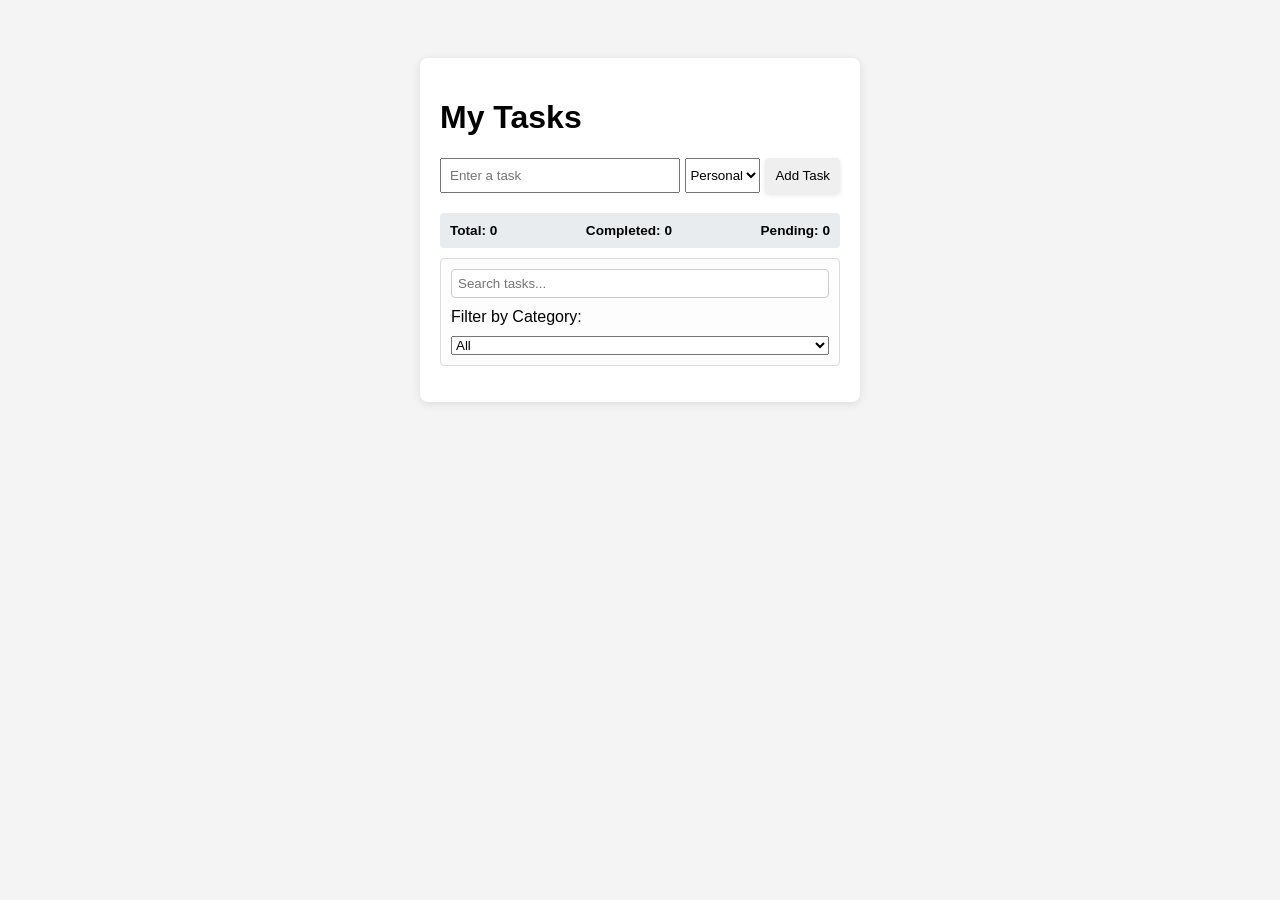
<file: index.html>
<!DOCTYPE html>
<html lang="en">
<head>
  <meta charset="UTF-8">
  <meta name="viewport" content="width=device-width, initial-scale=1.0">
  <title>Task Manager - Tier 2</title>
  <link rel="stylesheet" href="style.css">
</head>
<body>
    <div class="container">
        <h1>My Tasks</h1>
        
        <form id="taskForm">
            <input type="text" id="taskInput" placeholder="Enter a task" required>
            <select id="categorySelect">
                <option value="Personal">Personal</option>
                <option value="Work">Work</option>
                <option value="Urgent">Urgent</option>
            </select>
            <button type="submit" id="addBtn">Add Task</button>
        </form>

        <div class="stats-container">
            <p>Total: <span id="totalCount">0</span></p>
            <p>Completed: <span id="completedCount">0</span></p>
            <p>Pending: <span id="pendingCount">0</span></p>
        </div>

        <div class="filter-container">
            <input type="text" id="searchInput" placeholder="Search tasks...">
            <label for="filterSelect">Filter by Category:</label>
            <select id="filterSelect">
                <option value="All">All</option>
                <option value="Personal">Personal</option>
                <option value="Work">Work</option>
                <option value="Urgent">Urgent</option>
            </select>
        </div>

        <ul id="taskList"></ul>
    </div>
    <script src="script.js"></script>
</body>
</html>
</file>
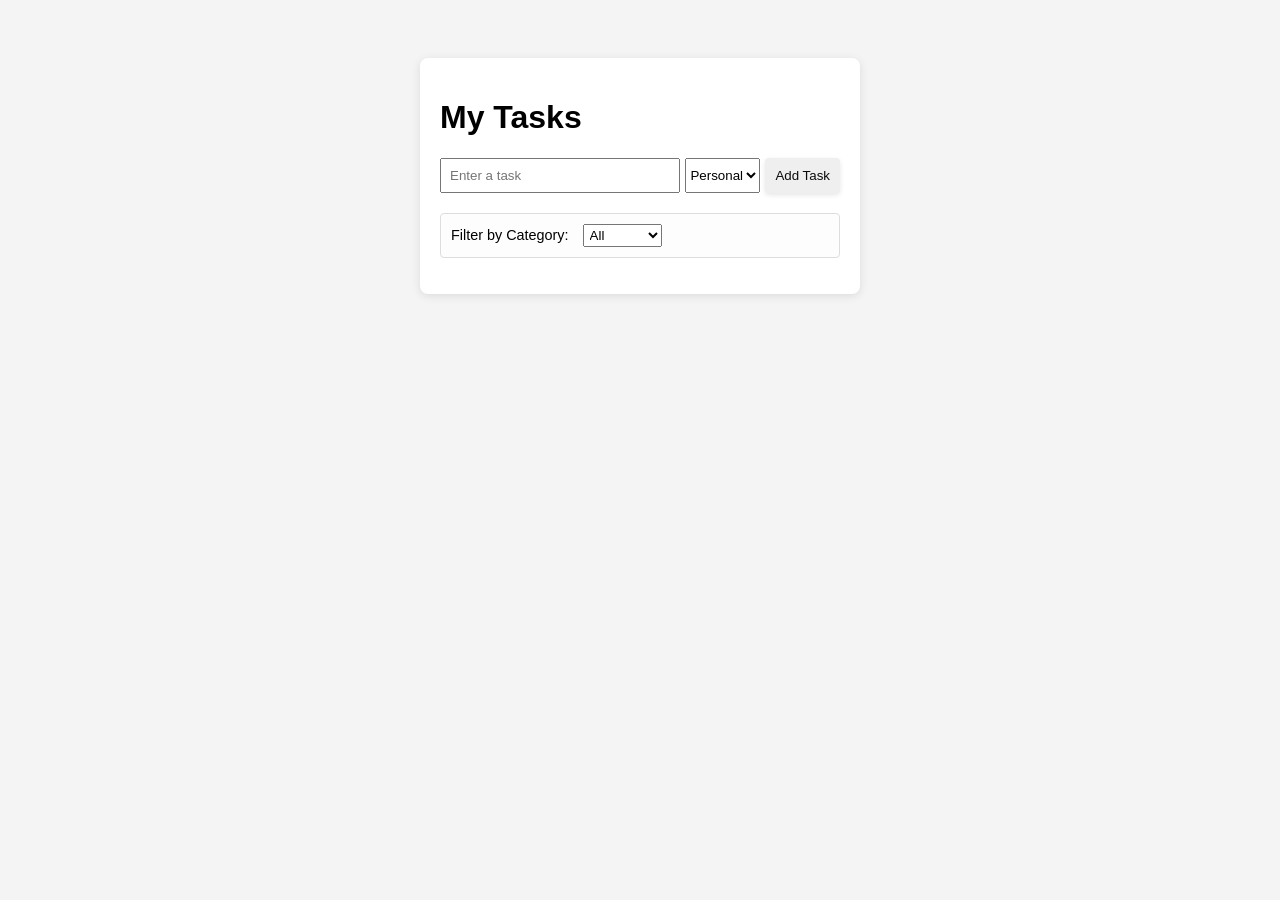
<file: MiniCapstone/task-manager/index.html>
<!DOCTYPE html>
<html lang="en">
<head>
  <meta charset="UTF-8">
  <meta name="viewport" content="width=device-width, initial-scale=1.0">
  <title>Task Manager - Tier 2</title>
  <link rel="stylesheet" href="style.css">
</head>
<body>
    <div class="container">
        <h1>My Tasks</h1>


<form id="taskForm">
    <input type="text" id="taskInput" placeholder="Enter a task" required>
    
    <select id="categorySelect">
        <option value="Personal">Personal</option>
        <option value="Work">Work</option>
        <option value="Urgent">Urgent</option>
    </select>
    
    <button type="submit" id="addBtn">Add Task</button>
</form>

            <div class="filter-container">
                <label for="filterSelect">Filter by Category:</label>
                <select id="filterSelect">
                    <option value="All">All</option>
                    <option value="Personal">Personal</option>
                    <option value="Work">Work</option>
                    <option value="Urgent">Urgent</option>
                </select>
            </div>


        <ul id="taskList"></ul>
    </div>

    <script src="script.js"></script>
</body>
</html>
</file>
<file: style.css>
body {
    font-family: Arial, sans-serif;
    display: flex;
    justify-content: center;
    padding-top: 50px;
    background-color: #f4f4f4;
}

.container {
    background: white;
    padding: 20px;
    border-radius: 8px;
    box-shadow: 0 2px 10px rgba(0,0,0,0.1);
    width: 400px;
}

#taskForm {
    display: flex;
    gap: 5px;
    margin-bottom: 20px;
}

input[type="text"] {
    flex: 1;
    padding: 8px;
}

.stats-container {
    display: flex;
    justify-content: space-between;
    padding: 10px;
    background: #e9ecef;
    border-radius: 4px;
    margin-bottom: 10px;
    font-weight: bold;
    font-size: 0.85rem;
}

.stats-container p { margin: 0; }

ul {
    list-style: none;
    padding: 0;
}

li {
    display: flex;
    justify-content: space-between;
    align-items: center;
    padding: 10px 0;
    border-bottom: 1px solid #eee;
}

.task-text {
    flex: 1;
    cursor: pointer;
    padding: 5px;
}

.completed .task-text {
    text-decoration: line-through;
    color: gray;
    opacity: 0.6;
}

.actions {
    display: flex;
    gap: 5px;
}

button {
    border: none;
    box-shadow: 0 2px 5px rgba(0,0,0,0.1);
    padding: 5px 10px;
    border-radius: 4px;
    cursor: pointer;
}

.editBtn { background-color: #ffc107; }
.deleteBtn { background-color: #dc3545; color: white; }
.saveBtn { background-color: #28a745; color: white; }

.category-badge {
    font-size: 0.7rem;
    padding: 2px 6px;
    border-radius: 10px;
    margin-right: 10px;
    text-transform: uppercase;
    font-weight: bold;
    color: white;
}

.badge-personal { background-color: #007bff; }
.badge-work { background-color: #6c757d; }
.badge-urgent { background-color: #dc3545; }

.task-content {
    display: flex;
    align-items: center;
    flex: 1;
}

.filter-container {
    margin-bottom: 15px;
    padding: 10px;
    background: #fdfdfd;
    border-radius: 4px;
    border: 1px solid #ddd;
    display: flex;
    flex-direction: column;
    gap: 10px;
}

#searchInput {
    padding: 6px;
    border: 1px solid #ccc;
    border-radius: 4px;
}
</file>
<file: MiniCapstone/task-manager/style.css>
body {
    font-family: Arial, sans-serif;
    display: flex;
    justify-content: center;
    padding-top: 50px;
    background-color: #f4f4f4;
}

.container {
    background: white;
    padding: 20px;
    border-radius: 8px;
    box-shadow: 0 2px 10px rgba(0,0,0,0.1);
    width: 400px;
}

#taskForm {
    display: flex;
    gap: 5px;
    margin-bottom: 20px;
}

input[type="text"] {
    flex: 1;
    padding: 8px;
}

ul {
    list-style: none;
    padding: 0;
}

li {
    display: flex;
    justify-content: space-between;
    align-items: center;
    padding: 10px 0;
    border-bottom: 1px solid #eee;
}

.task-text {
    flex: 1;
    cursor: pointer;
    padding: 5px;
}

.completed .task-text {
    text-decoration: line-through;
    color: gray;
    opacity: 0.6;
}

.actions {
    display: flex;
    gap: 5px;
}

button {
    border: none;
    box-shadow: 0 2px 5px rgba(0,0,0,0.1);
    padding: 5px 10px;
    border-radius: 4px;
    cursor: pointer;
    color: rgb(11, 11, 11);
}

.editBtn { background-color: #ffc107; color: black; }
.deleteBtn { background-color: #dc3545; }
.saveBtn { background-color: #28a745; }

.edit-input {
    flex: 1;
    padding: 4px;
    margin-right: 5px;
}

.category-badge {
    font-size: 0.7rem;
    padding: 2px 6px;
    border-radius: 10px;
    margin-right: 10px;
    text-transform: uppercase;
    font-weight: bold;
    color: rgb(255, 255, 255);
}

.badge-personal {
    background-color: #007bff;
}
.badge-work {
    background-color: #6c757d;
}
.badge-urgent {
    background-color: #dc3545;
}

.task-contnet {
    display: flex;
    align-content: center;
    flex: 1;
}

.filter-container {
    margin-bottom: 15px;
    padding: 10px;
    background: #fdfdfd;
    border-radius: 4px;
    border: 1px solid #ddd;
    font-size: 0.9rem;
}


#filterSelect {
    margin-left: 10px;
    padding: 2px;
}
</file>
